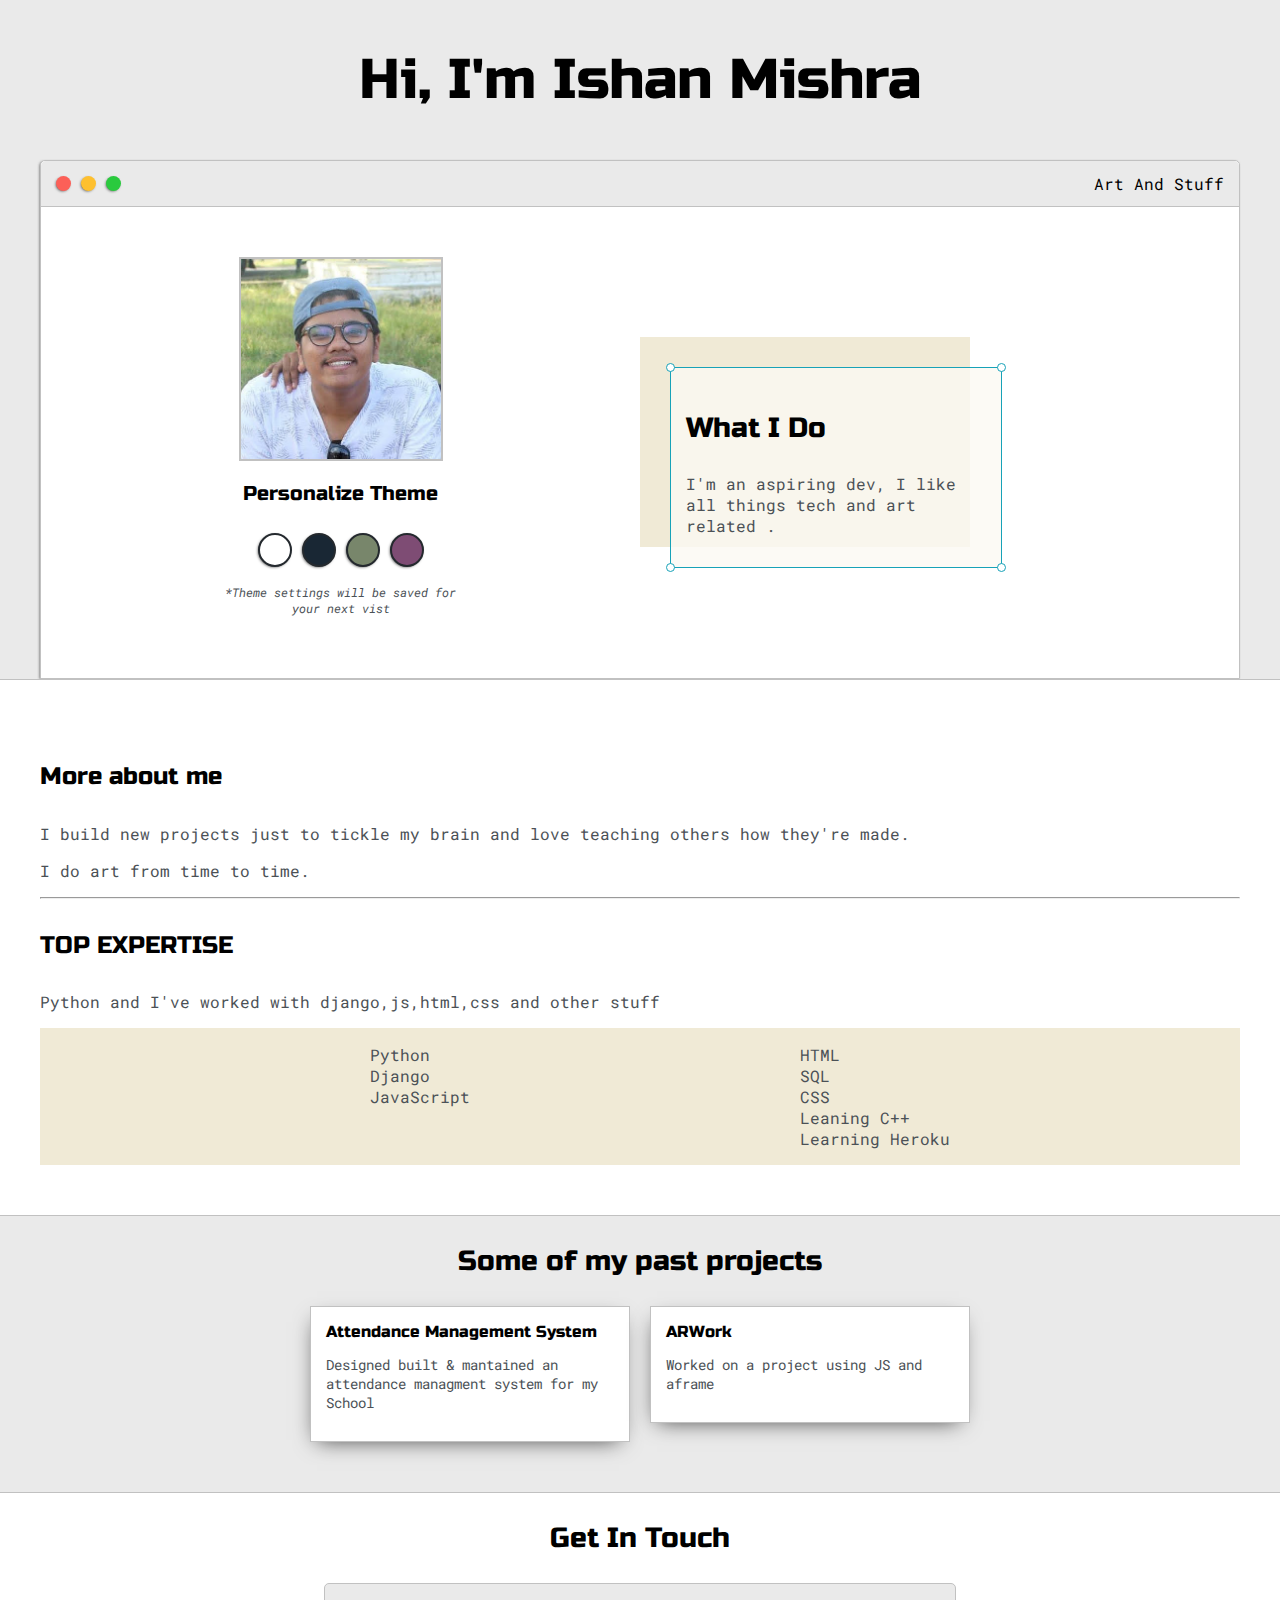
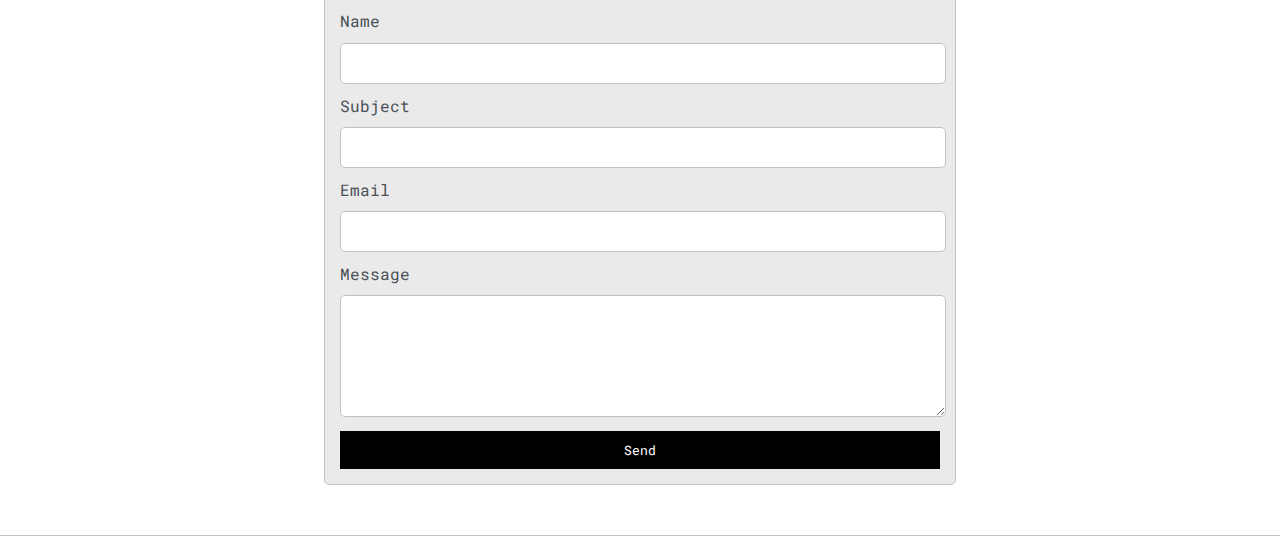
<file: index.html>
<!DOCTYPE html>
<html>
<head>
	<title>Ishan Mishra</title>


	<meta name="viewport" content="width=device-width, initial-scale=1, maximum-scale=1, minimum-scale=1" />

	<link href="https://fonts.googleapis.com/css2?family=Russo+One&display=swap" rel="stylesheet">

	<link href="https://fonts.googleapis.com/css2?family=Roboto+Mono:wght@500&family=Russo+One&display=swap" rel="stylesheet">

	<link rel="stylesheet" type="text/css" href="default.css">
	<link id="theme-style" rel="stylesheet" type="text/css" href="">
</head>
<body>

	<section class="s1">
		<div class="main-container">
			<div class="greeting-wrapper">
				<h1>Hi, I'm Ishan Mishra</h1>
			</div>


			<div class="intro-wrapper">
				<div class="nav-wrapper">

					<!-- Link around dots-wrapper added after tutorial video -->
					<a href="index.html">
						<div class="dots-wrapper">
							<div id="dot-1" class="browser-dot"></div>
							<div id="dot-2" class="browser-dot"></div>
							<div id="dot-3" class="browser-dot"></div>
						</div>
					</a>
					

					<ul id="navigation">
						<li><a href="/random.html">Art And Stuff</a></li>

					</ul>
				</div>

				<div class="left-column">
					<img id="profile_pic" src="images/ishan.jpg">
					<h5 style="text-align: center;line-height: 0;">Personalize Theme</h5>

					<div id="theme-options-wrapper">
						<div data-mode="light" id="light-mode" class="theme-dot"></div>
						<div data-mode="blue" id="blue-mode" class="theme-dot"></div>
						<div data-mode="green" id="green-mode" class="theme-dot"></div>
						<div data-mode="purple" id="purple-mode" class="theme-dot"></div>
					</div>

					<p id="settings-note">*Theme settings will be saved for<br>your next vist</p>
				</div>

				<div class="right-column">

					<div id="preview-shadow">
						<div id="preview">
							<div id="corner-tl" class="corner"></div>
							<div id="corner-tr" class="corner"></div>
							<h3>What I Do</h3>
							<p>I'm an aspiring dev, I like all things tech and art related .</p>
							<div id="corner-br" class="corner"></div>
							<div id="corner-bl" class="corner"></div>
						</div>
					</div>
				</div>
			</div>
		</div>
	</section>

	<section class="s2">
		<div class="main-container">

			<div class="about-wrapper">
				<div class="about-me">
					<h4>More about me</h4>

					<p>I build new projects just to tickle my brain and love teaching others how they're made.</p>

					<p>I do art from time to time.</p>


					<hr>

					<h4>TOP EXPERTISE</h4>

					<p>Python and I've worked with django,js,html,css and other stuff </p>

					<div id="skills">
						<ul>
							<li>Python</li>
							<li>Django</li>
							<li>JavaScript</li>
							
						</ul>

						<ul>
							<li>HTML</li>
							<li>SQL</li>
							<li>CSS</li>
							<li>Leaning C++</li>
							<li>Learning Heroku</li>
							
						</ul>

					</div>

				</div>

			</div>

		</div>
	</section>

	<section class="s1">
		<div class="main-container">
			<h3 style="text-align: center;">Some of my past projects</h3>

			<div class="post-wrapper">

				<div>
					<div class="post">
						
						<div class="post-preview">
							<h6 class="post-title">Attendance Management System</h6>
							<p class="post-intro">Designed built & mantained an attendance managment system for my School</p>
							
						</div>
					</div>
				</div>
				<div>
					<div class="post">
						
						<div class="post-preview">
							<h6 class="post-title">ARWork</h6>
							<p class="post-intro">Worked on a project using JS and aframe</p>
						</div>
					</div>
				</div>

			</div>
		</div>
	</section>

	<section class="s2">
		<div class="main-container">
			<a href=""></a>
			<h3 style="text-align: center;">Get In Touch</h3>

			<form id="contact-form">
				<a name="contact"></a>

				<label>Name</label>
				<input class="input-field" type="text" name="name">

				<label>Subject</label>
				<input class="input-field" type="text" name="subject">

				<label>Email</label>
				<input class="input-field" type="text" name="email">

				<label>Message</label>
				<textarea class="input-field" name="message"></textarea>

				<input id="submit-btn" type="submit" value="Send">
			</form>
		</div>
	</section> 

	<script type="text/javascript" src="script.js"></script>
</body>
</html>
</file>
<file: default.css>
:root{
	--mainColor:#eaeaea;
	--secondaryColor:#fff;

	--borderColor:#c1c1c1;

	--mainText:black;
	--secondaryText:#4b5156;

	--themeDotBorder:#24292e;

	--previewBg:rgb(251, 249, 243, 0.8);
	--previewShadow:#f0ead6;


	--buttonColor:black;


}


html, body{
	padding: 0;
	margin: 0;
	scroll-behavior: smooth;
}

body *{
	transition: 0.3s;
}


h1, h2, h3, h4, h5, h6, strong{
	color: var(--mainText);
	font-family: 'Russo One', sans-serif;
	font-weight: 500;
}

p, li, span, label, input, textarea{
	color: var(--secondaryText);
	font-family: 'Roboto Mono', monospace;
}

a{
	text-decoration: none;
	color:#17a2b8;
}

ul{
	list-style: none;
}

h1 { font-size: 56px;}
h2 { font-size: 36px;}
h3 { font-size: 28px;}
h4 { font-size: 24px;}
h5 { font-size: 20px;}
h6 { font-size: 16px;}


.s1{
	background-color: var(--mainColor);
	border-bottom:1px solid var(--borderColor);
	overflow:auto;
}

.s2{
	background-color: var(--secondaryColor);
	border-bottom:1px solid var(--borderColor);
	overflow:auto;
}




.main-container{
	width: 1200px;
	margin: 0 auto;
}


.greeting-wrapper{
	display: grid;
	text-align: center;
	align-content: center;
	min-height: 10em;

}

.intro-wrapper{
	background-color: var(--secondaryColor);
	border:1px solid var(--borderColor);
	border-radius:5px 5px 0 0;


	-webkit-box-shadow: -1px 1px 3px -1px rgba(0,0,0,0.75);
	-moz-box-shadow: -1px 1px 3px -1px rgba(0,0,0,0.75);
	box-shadow: -1px 1px 3px -1px rgba(0,0,0,0.75);

	display: grid;
	grid-template-columns: 1fr 1fr;
	grid-template-areas: 
		'nav-wrapper nav-wrapper'
		'left-column right-column'
	;
}


.nav-wrapper{
	border-radius:5px 5px 0 0;
	grid-area:nav-wrapper;
	border-bottom: 1px solid var(--borderColor);
	display: flex;
	justify-content: space-between;
	align-items: center;
	background-color: var(--mainColor);
}

#navigation a{
	color:var(--mainText);
}


#navigation{
	margin:0;
	padding: 10px;
}

#navigation li{
	display: inline-block;
	margin-right: 5px;
	margin-left:5px;
}

.dots-wrapper{
	display: flex;
	padding: 10px;
}

#dot-1{
	background-color:  #FC6058;
}

#dot-2{
	background-color:  #FEC02F;
}

#dot-3{
	background-color:  #2ACA3E;
}

.browser-dot{
	background-color: black;
	height: 15px;
	width: 15px;
	border-radius: 50%;
	margin: 5px;

	-webkit-box-shadow: -1px 1px 3px -1px rgba(0,0,0,0.75);
	-moz-box-shadow: -1px 1px 3px -1px rgba(0,0,0,0.75);
	box-shadow: -1px 1px 3px -1px rgba(0,0,0,0.75);

}


.left-column{
	grid-area: left-column;
	padding-top:50px;
	padding-bottom: 50px;
}

#profile_pic{
	display: block;
	margin:0 auto;

	height: 200px;
	width: 200px;
	object-fit: cover;
	border:2px solid var(--borderColor);
}


#theme-options-wrapper{
	display: flex;
	justify-content: center;
}

.theme-dot{
	height: 30px;
	width: 30px;
	background-color: black;
	border-radius: 50%;

	margin: 5px;
	border:2px solid var(--themeDotBorder);

	-webkit-box-shadow: -1px 1px 3px -1px rgba(0,0,0,0.75);
	-moz-box-shadow: -1px 1px 3px -1px rgba(0,0,0,0.75);
	box-shadow: -1px 1px 3px -1px rgba(0,0,0,0.75);

	cursor: pointer;
}


.theme-dot:hover{
	border-width: 5px;
}


#light-mode{
	background-color: #fff;
}

#blue-mode{
	background-color: #192734;
}

#green-mode{
	background-color: #78866b;
}

#purple-mode{
	background-color: #7E4C74;
}

#settings-note{
	font-size: 12px;
	font-style: italic;
	text-align: center;
}

.right-column{
	grid-area: right-column;
	display: grid;
	align-content: center;

	padding-top: 50px;
	padding-bottom: 50px;
}


#preview-shadow{
	background-color: var(--previewShadow);
	max-width: 300px;
	height: 180px;
	padding-left: 30px;
	padding-top: 30px;
}

#preview{
	width: 300px;
	border:1.5px solid #17a2b8;
	background-color: var(--previewBg);
	padding:15px;
	position: relative;
}

.corner{
	width:7px;
	height: 7px;
	border-radius: 50%;
	border:1.5px solid #17a2b8;
	background-color: #fff;
	position: absolute;
}

#corner-tl{
	top:-5px;
	left: -5px
}

#corner-tr{
	top:-5px;
	right: -5px
}


#corner-br{
	bottom:-5px;
	right: -5px
}


#corner-bl{
	bottom:-5px;
	left: -5px
}

.about-wrapper{
	display: grid;
	grid-template-columns: repeat(auto-fit, minmax(320px, 1fr));
	padding-bottom: 50px;
	padding-top: 50px;
	gap:100px;
}


#skills{
	display: flex;
	justify-content: space-evenly;
	background-color: var(--previewShadow);
}

.social-links{
	display: grid;
	align-content: center;
	text-align: center;
}

#social_img{
	width: 100%;
}


.post-wrapper{
	display: grid;
	grid-template-columns: repeat(auto-fit, 320px);
	gap:20px;
	justify-content: center;
	padding-bottom: 50px;
}

.post{
	border:1px solid var(--borderColor);
	-webkit-box-shadow: -2px 7px 21px -9px rgba(0,0,0,0.75);
	-moz-box-shadow: -2px 7px 21px -9px rgba(0,0,0,0.75);
	box-shadow: -2px 7px 21px -9px rgba(0,0,0,0.75);
}

.thumbnail{
	display: block;
	width: 100%;
	height:180px;
	object-fit: cover;
}

.post-preview{
	background-color: #fff;
	padding:15px;
}

.post-title{
	color:black;
	margin: 0;
}

.post-intro{
	color:#4b5156;
	font-size: 14px;
}


#contact-form{
	display: block;
	max-width: 600px;
	margin: 0 auto;
	border: 1px solid var(--borderColor);
	padding: 15px;
	border-radius: 5px;
	background-color: var(--mainColor);
	margin-bottom: 50px;

}

#contact-form label{
	line-height: 2.7em;
}

#contact-form textarea{
	min-height: 100px;
	font-size: 14px;
}


.input-field{
	width: 100%;
	padding-top: 10px;
	padding-bottom:10px; 
	background-color: var(--secondaryColor);
	border-radius: 5px;
	border:1px solid var(--borderColor);
	font-size: 14px;
}


#submit-btn{
	margin-top: 10px;
	width: 100%;
	padding-top: 10px;
	padding-bottom:10px; 
	color: #fff;
	background-color: var(--buttonColor);
	border:none;
}


@media screen and (max-width: 1200px){
	.main-container{
		width: 95%;
	}
}

@media screen and (max-width: 800px){
	.intro-wrapper{
		grid-template-columns: 1fr;
		grid-template-areas: 
			'nav-wrapper'
			'left-column'
			'right-column'
		;
	}

	.right-column{
		justify-content: center;
	}

}

@media screen and (max-width: 400px){
	#preview-shadow{
		max-width: 280px;
		height: 180px;
		padding-left: 10px;
		padding-top: 10px;
	}

	#preview{
		width: 280px;

	}

}
</file>
